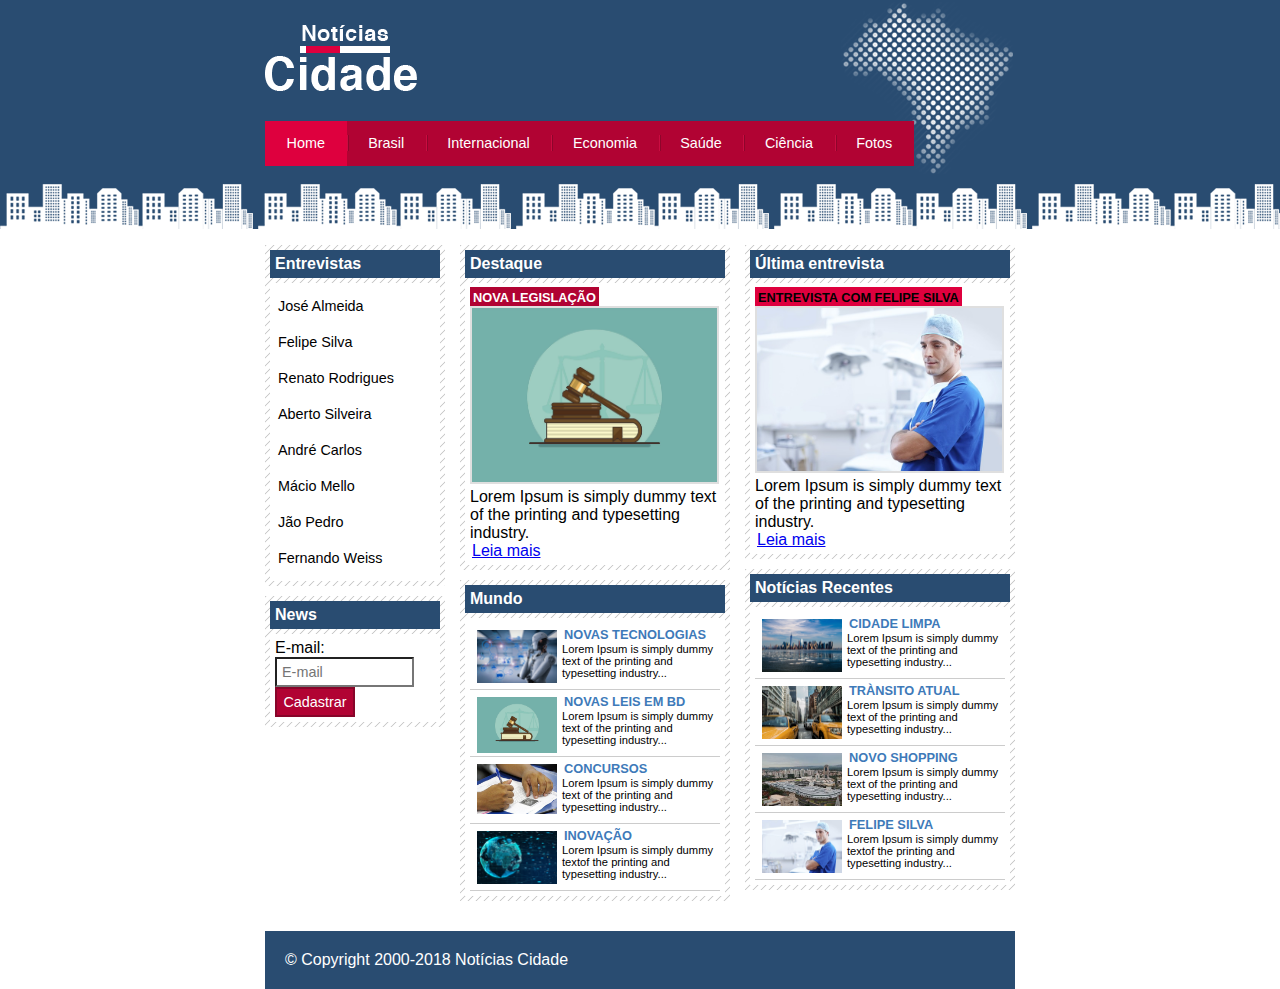
<file: index.html>
<!DOCTYPE html>
<html>
	<head>
		
		<title>Notícias cidade - Seu site de notícias</title>
		<meta charset="utf-8">

		<link rel="stylesheet" type="text/css" href="css/estilo.css">

	</head>


	<body class="home">  
			<!-- Inicio container -->
		<div id="container">
			
			<!-- Inicio topo -->
			<div id="topo">

				<h1 class="logo">Notícias cidade</h1>

				<ul id="navegacao">
					
					<li class="primeiro"><a id="home" href="index.html">Home</a></li>
					<li><a id="brasil" href="brasil.html">Brasil</a></li>
					<li><a id="internacional" href="internacional.html">Internacional</a></li>
					<li><a id="economia" href="economia.html">Economia</a></li>
					<li><a id="saude" href="saude.html">Saúde</a></li>
					<li><a id="ciencia" href="ciencia.html">Ciência</a></li>
					<li><a id="fotos" href="fotos.html">Fotos</a></li>

				</ul>
				
			</div> <!-- Fim topo -->

			<!-- Inicio conteudo -->
			<div id="conteudo">

				<div id="primario">
					
					<div class="caixa destaque">
						
						<h2>Destaque</h2>
						<div class="caixa-conteudo">
							
							<h3>Nova legislação</h3>
							<img class="imagem-principal" src="imagens/leis.jpg" width="100%">
							<p>Lorem Ipsum is simply dummy text of the printing and typesetting industry. 
							</p>
							<a href="nova-legislacao.html">Leia mais</a>

						</div>
							
					</div>

					<div class="caixa" id="lista-noticias">
						
						<h2>Mundo</h2>
						<div class="caixa-conteudo" >
							
				<ul >
											
				<li>
												
				<a href="fotos.html">
													
				<img src="imagens/tecnologia.jpg" width="80">
					
				<h3>Novas tecnologias</h3>
			    
			    <p>Lorem Ipsum is simply dummy text of the printing and typesetting industry... </p>

				</a>

				 </li>

				<li>
												
				<a href="nova-legislacao.html">
													
					<img src="imagens/leis.jpg" width="80">
					
					<h3>Novas Leis em BD</h3>
					
					<p>Lorem Ipsum is simply dummy text of the printing and typesetting industry...</p>

				</a>

					</li>

				<li>
									
					<a href="brasil.html">
										
					<img src="imagens/concursos.jpg" width="80">
					
					<h3>Concursos</h3>
					
					<p>Lorem Ipsum is simply dummy text of the printing and typesetting industry... </p>

									</a>

								</li>

								<li>

									<a href="">
										
										<img src="imagens/inovacao.jpg" width="80">
										<h3>Inovação</h3>
										<p>Lorem Ipsum is simply dummy textof the printing and typesetting industry... </p>

				</a>


								 </li>


							</ul>
							

						</div>
							
					</div>


				</div>


				<div id="secundario">
					
					<div class="caixa entrevista">
						
						<h2>Última entrevista</h2>
						<div class="caixa-conteudo">
							
							<h3>Entrevista com Felipe Silva</h3>
							<img class="imagem-principal" src="imagens/doutor.jpg" width="100%">
							<p>Lorem Ipsum is simply dummy text of the printing and typesetting industry. 
							</p>
							<a href="felipesantana.html">Leia mais</a>

						</div>
					</div>

					<div class="caixa" id="lista-noticias">
						
						<h2>Notícias Recentes</h2>
						<div class="caixa-conteudo" >
							
							<ul >
								
								<li>
									
									<a href="">
										
										<img src="imagens/cidade.jpg" width="80">
										<h3>Cidade Limpa</h3>
										<p>Lorem Ipsum is simply dummy text of the printing and typesetting industry... </p>

									</a>

								</li>

								<li>
									
									<a href="">
										
										<img src="imagens/taxi.jpg" width="80">
										<h3>Trànsito atual</h3>
										<p>Lorem Ipsum is simply dummy text of the printing and typesetting industry...</p>

									</a>

								</li>

								<li>
									
									<a href="">
										
										<img src="imagens/shopping.jpeg" width="80">
										<h3>Novo Shopping</h3>
										<p>Lorem Ipsum is simply dummy text of the printing and typesetting industry... </p>

									</a>

								</li>

								<li>

									<a href="felipesantana.html">
										
										<img src="imagens/doutor.jpg" width="80">
										<h3>Felipe silva</h3>
										<p>Lorem Ipsum is simply dummy textof the printing and typesetting industry... </p>

									</a>


								 </li>


							</ul>
							

						</div>
							
					</div>


				</div>







				<!-- Inicio lateral -->
				<div id="lateral">

					<div class="caixa">
						
						<h2>Entrevistas</h2>
						<div class="caixa-conteudo">

							<ul>
								
								<li><a href="">José Almeida</a></li>
								<li><a href="felipesantana.html">Felipe Silva</a></li>
								<li><a href="">Renato Rodrigues</a></li>
								<li><a href="">Aberto Silveira</a></li>
								<li><a href="">André Carlos</a></li>
								<li><a href="">Mácio Mello</a></li>
								<li><a href="">Jão Pedro</a></li>
								<li><a href="">Fernando Weiss</a></li>

							</ul>
						</div>

					</div>

					<div class="caixa">
						
						<h2>News</h2>
						<div class="caixa-conteudo">

							<form>
								
								<div>
									<label for="email">E-mail:</label>
									<input type="text" name="email" id="email" placeholder="E-mail">
								</div>
								<div>
									<input class="submit" type="submit" value="Cadastrar">
								</div>

							</form>
							
						</div>


				</div><!-- Fim lateral --> 



			</div> <!-- Fim conteudo -->

			
		</div> <!-- Fim container -->

			<div id="container-rodape" style="clear: both;">

				<div id="rodape">
					
					&copy; Copyright 2000-2018 Notícias Cidade

				</div>
				
			</div>


	</body>


</html>
</file>
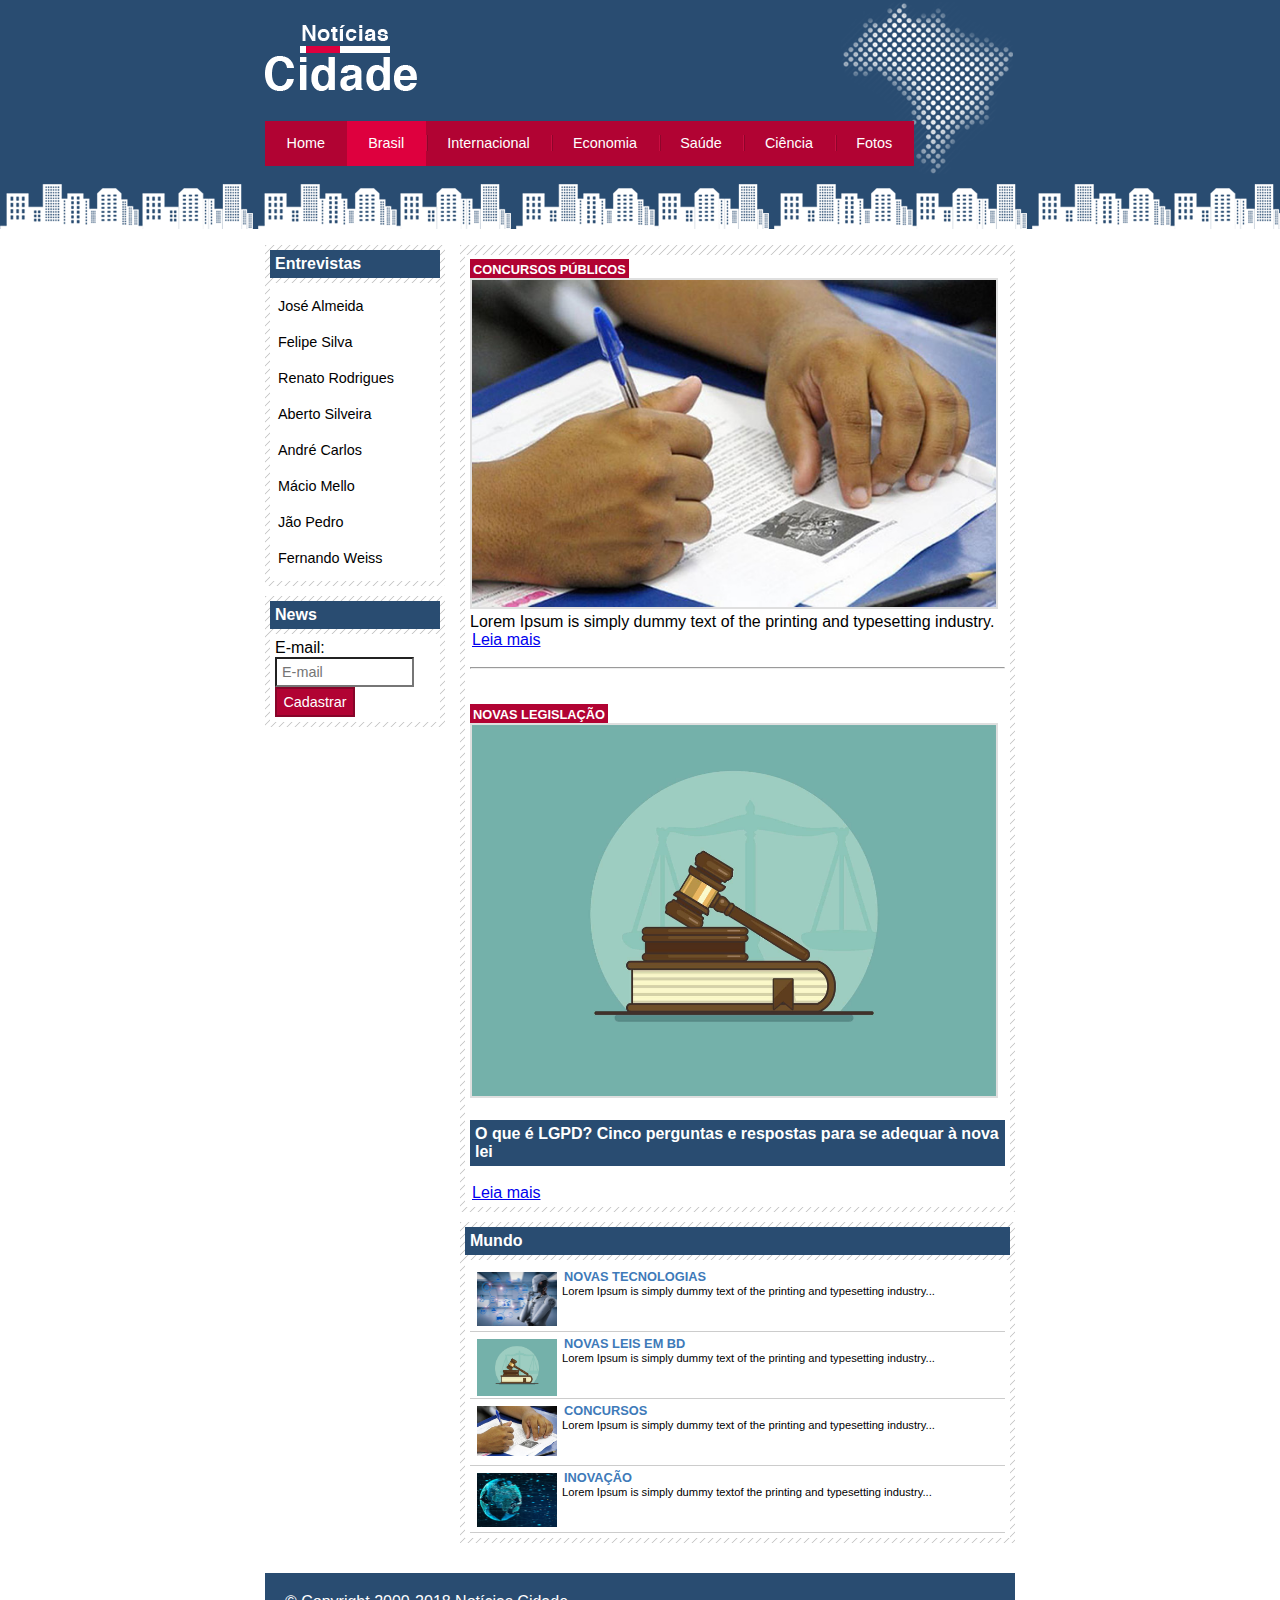
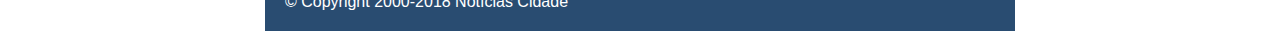
<file: brasil.html>
<!DOCTYPE html>
<html>
	<head>
		
		<title>Notícias cidade - Seu site de notícias</title>
		<meta charset="utf-8">

		<link rel="stylesheet" type="text/css" href="css/estilo.css">

	</head>


	<body id="duas-colunas" class="brasil">  
			<!-- Inicio container -->
		<div id="container">
			
			<!-- Inicio topo -->
			<div id="topo">

				<h1 class="logo">Notícias cidade</h1>

				<ul id="navegacao">
					
					<li class="primeiro"><a id="home" href="index.html">Home</a></li>
					<li><a id="brasil" href="brasil.html">Brasil</a></li>
					<li><a id="internacional" href="internacional.html">Internacional</a></li>
					<li><a id="economia" href="economia.html">Economia</a></li>
					<li><a id="saude" href="saude.html">Saúde</a></li>
					<li><a id="ciencia" href="ciencia.html">Ciência</a></li>
					<li><a id="fotos" href="fotos.html">Fotos</a></li>

				</ul>
				
			</div> <!-- Fim topo -->

			<!-- Inicio conteudo -->
			<div id="conteudo">

				<div id="primario">
					
					<div class="caixa destaque">
						
				
						<div class="caixa-conteudo">
							
							<h3>Concursos Públicos</h3>
							<img class="imagem-principal" src="imagens/concursos.jpg" width="100%">
							<p>Lorem Ipsum is simply dummy text of the printing and typesetting industry. 
							</p>
							<a href="concursos.html">Leia mais</a><br><br><hr><br><br>

							<h3>Novas legislação</h3>
							<img class="imagem-principal" src="imagens/leis.jpg" width="100%"><br><br>

							<h2>O que é LGPD? Cinco perguntas e respostas para se adequar à nova lei</h2><br>
							<a href="nova-legislacao.html">Leia mais</a>

							

						</div>
							
					</div>

					<div class="caixa" id="lista-noticias">
						
						<h2>Mundo</h2>
						<div class="caixa-conteudo" >
							
							<ul >
								
								<li>
									
									<a href="fotos.html">
										
										<img src="imagens/tecnologia.jpg" width="80">
										<h3>Novas tecnologias</h3>
										<p>Lorem Ipsum is simply dummy text of the printing and typesetting industry... </p>

									</a>

								</li>

								<li>
									
									<a href="nova-legislacao.html">
										
										<img src="imagens/leis.jpg" width="80">
										<h3>Novas Leis em BD</h3>
										<p>Lorem Ipsum is simply dummy text of the printing and typesetting industry...</p>

									</a>

								</li>

								<li>
									
									<a href="brasil.html">
										
										<img src="imagens/concursos.jpg" width="80">
										<h3>Concursos</h3>
										<p>Lorem Ipsum is simply dummy text of the printing and typesetting industry... </p>

									</a>

								</li>

								<li>

									<a href="">
										
										<img src="imagens/inovacao.jpg" width="80">
										<h3>Inovação</h3>
										<p>Lorem Ipsum is simply dummy textof the printing and typesetting industry... </p>

									</a>


								 </li>


							</ul>
							

						</div>
							
					</div>


				</div>


			

				<!-- Inicio lateral -->
				<div id="lateral">

					<div class="caixa">
						
						<h2>Entrevistas</h2>
						<div class="caixa-conteudo">

							<ul>
								
								<li><a href="">José Almeida</a></li>
								<li><a href="">Felipe Silva</a></li>
								<li><a href="">Renato Rodrigues</a></li>
								<li><a href="">Aberto Silveira</a></li>
								<li><a href="">André Carlos</a></li>
								<li><a href="">Mácio Mello</a></li>
								<li><a href="">Jão Pedro</a></li>
								<li><a href="">Fernando Weiss</a></li>

							</ul>
						</div>

					</div>

					<div class="caixa">
						
						<h2>News</h2>
						<div class="caixa-conteudo">

							<form>
								
								<div>
									<label for="email">E-mail:</label>
									<input type="text" name="email" id="email" placeholder="E-mail">
								</div>
								<div>
									<input class="submit" type="submit" value="Cadastrar">
								</div>

							</form>
							
						</div>


				</div><!-- Fim lateral --> 



			</div> <!-- Fim conteudo -->

			
		</div> <!-- Fim container -->

			<div id="container-rodape" style="clear: both;">

				<div id="rodape">
					
					&copy; Copyright 2000-2018 Notícias Cidade

				</div>
				
			</div>


	</body>


</html>
</file>
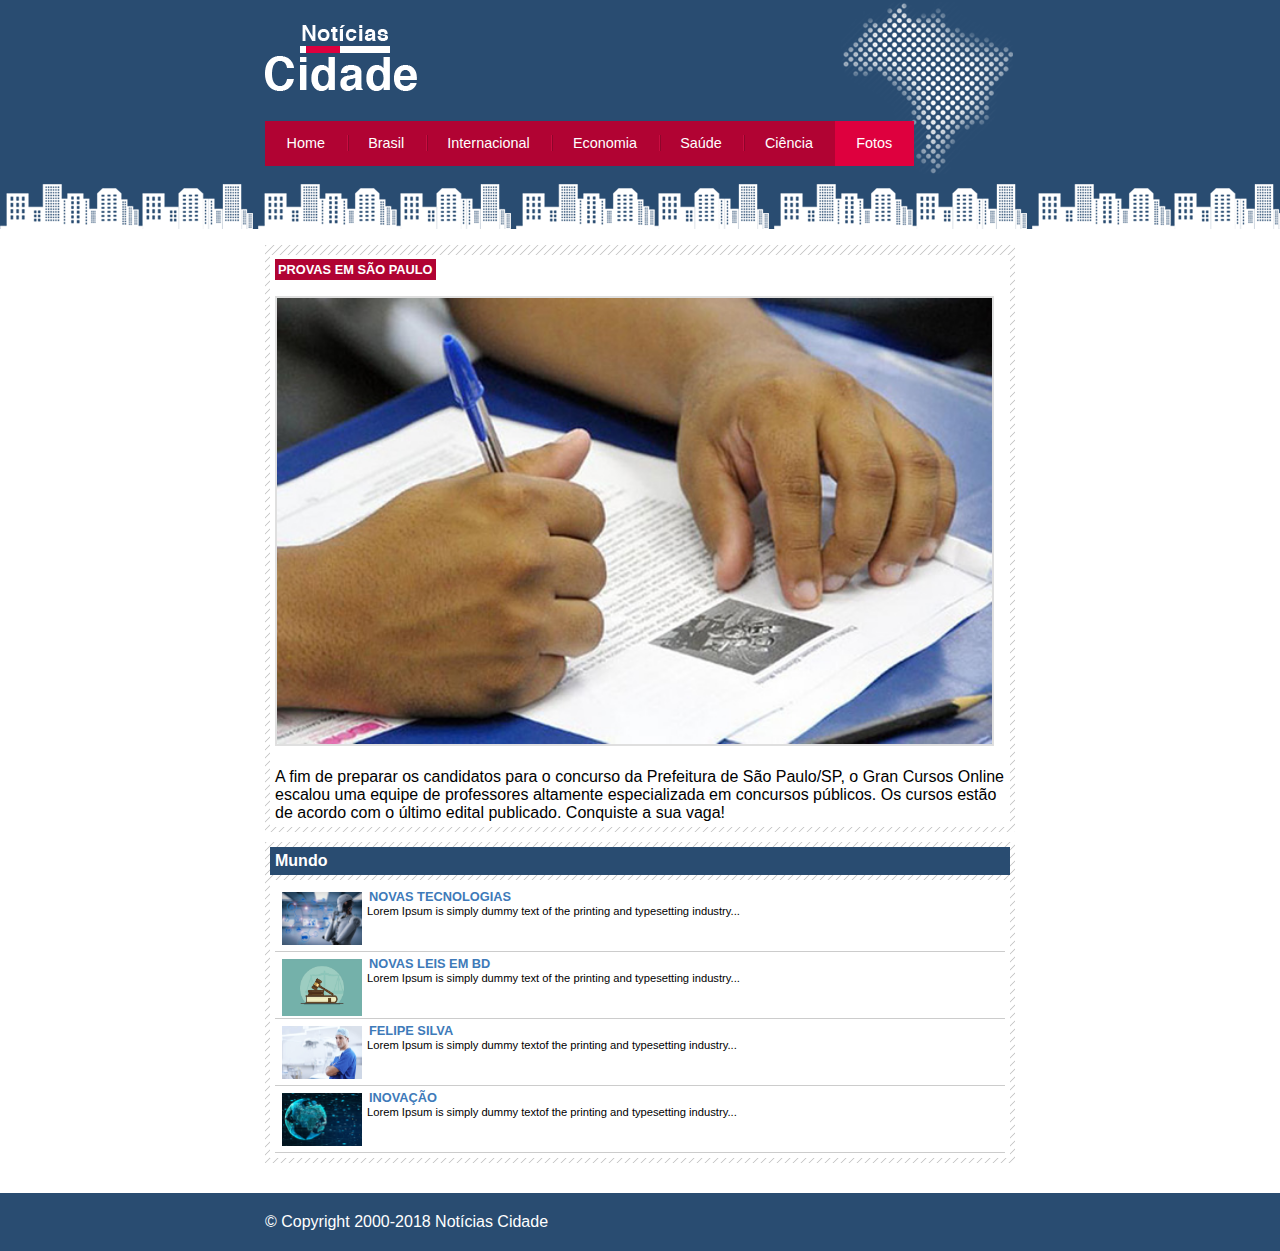
<file: concursos.html>
<!DOCTYPE html>
<html>
	<head>
		
		<title>Notícias cidade - Seu site de notícias</title>
		<meta charset="utf-8">

		<link rel="stylesheet" type="text/css" href="css/estilo.css">

	</head>


	<body id="uma-coluna" class="fotos">  
			<!-- Inicio container -->
		<div id="container">
			
			<!-- Inicio topo -->
			<div id="topo">

				<h1 class="logo">Notícias cidade</h1>

				<ul id="navegacao">
					
					<li class="primeiro"><a id="home" href="index.html">Home</a></li>
					<li><a id="brasil" href="brasil.html">Brasil</a></li>
					<li><a id="internacional" href="internacional.html">Internacional</a></li>
					<li><a id="economia" href="economia.html">Economia</a></li>
					<li><a id="saude" href="saude.html">Saúde</a></li>
					<li><a id="ciencia" href="ciencia.html">Ciência</a></li>
					<li><a id="fotos" href="fotos.html">Fotos</a></li>

				</ul>
				
			</div> <!-- Fim topo -->

			<!-- Inicio conteudo -->
			<div id="conteudo">

				<div id="primario">
					
					<div class="caixa destaque">
						
				
						<div class="caixa-conteudo">
							
							<h3>Provas em São paulo</h3><br><br>
							<img class="imagem-principal" src="imagens/concursos.jpg" width="100%"><br><br>
							<p>A fim de preparar os candidatos para o concurso da Prefeitura de São Paulo/SP, o Gran Cursos Online escalou uma equipe de professores altamente especializada em concursos públicos. Os cursos estão de acordo com o último edital publicado. Conquiste a sua vaga! 
							</p>
				
						</div>
							
					</div>

					<div class="caixa" id="lista-noticias">
						
						<h2>Mundo</h2>
						<div class="caixa-conteudo" >
							
							<ul >
								
								<li>
									
									<a href="fotos.html">
										
										<img src="imagens/tecnologia.jpg" width="80">
										<h3>Novas tecnologias</h3>
										<p>Lorem Ipsum is simply dummy text of the printing and typesetting industry... </p>

									</a>

								</li>

								<li>
									
									<a href="nova-legislacao.html">
										
										<img src="imagens/leis.jpg" width="80">
										<h3>Novas Leis em BD</h3>
										<p>Lorem Ipsum is simply dummy text of the printing and typesetting industry...</p>

									</a>

								</li>

								<li>

									<a href="saude.html">
										
										<img src="imagens/doutor.jpg" width="80">
										<h3>Felipe silva</h3>
										<p>Lorem Ipsum is simply dummy textof the printing and typesetting industry... </p>

									</a>


								 </li>

								<li>

									<a href="saude.html">
										
										<img src="imagens/inovacao.jpg" width="80">
										<h3>Inovação</h3>
										<p>Lorem Ipsum is simply dummy textof the printing and typesetting industry... </p>

									</a>


								 </li>


							</ul>
							

						</div>
							
					</div>


				</div>


	


			</div> <!-- Fim conteudo -->

			
		</div> <!-- Fim container -->

			<div id="container-rodape" style="clear: both;">

				<div id="rodape">
					
					&copy; Copyright 2000-2018 Notícias Cidade

				</div>
				
			</div>


	</body>


</html>
</file>
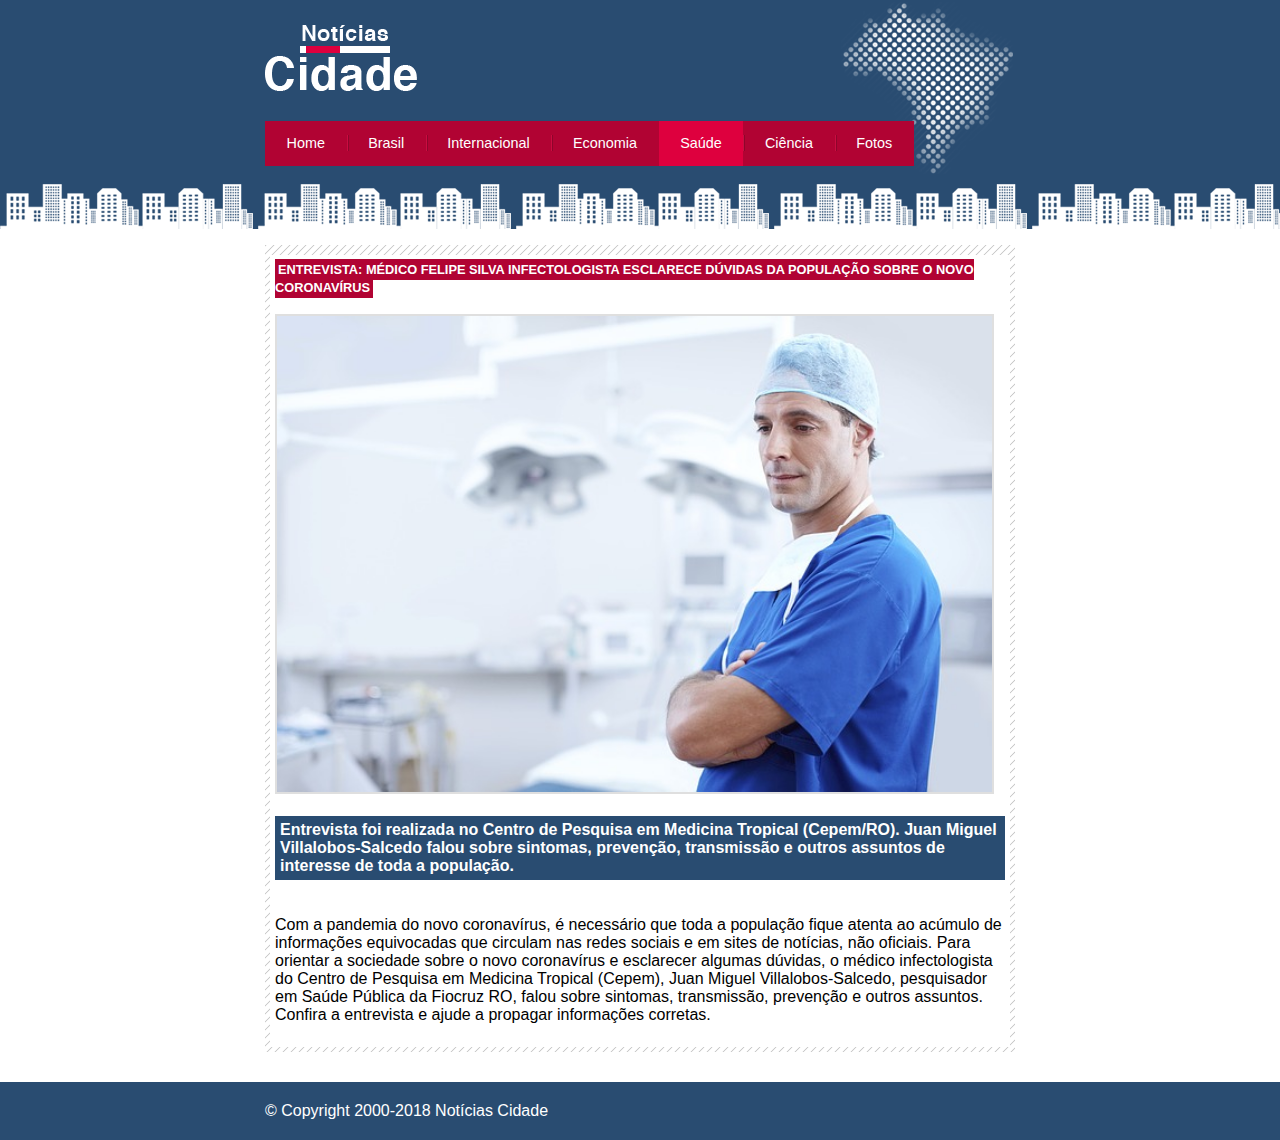
<file: felipesantana.html>
<!DOCTYPE html>
<html>
	<head>
		
		<title>Notícias cidade - Seu site de notícias</title>
		<meta charset="utf-8">

		<link rel="stylesheet" type="text/css" href="css/estilo.css">

	</head>


	<body id="uma-coluna" class="saude">  
			<!-- Inicio container -->
		<div id="container">
			
			<!-- Inicio topo -->
			<div id="topo">

				<h1 class="logo">Notícias cidade</h1>

				<ul id="navegacao">
					
					<li class="primeiro"><a id="home" href="index.html">Home</a></li>
					<li><a id="brasil" href="brasil.html">Brasil</a></li>
					<li><a id="internacional" href="internacional.html">Internacional</a></li>
					<li><a id="economia" href="economia.html">Economia</a></li>
					<li><a id="saude" href="saude.html">Saúde</a></li>
					<li><a id="ciencia" href="ciencia.html">Ciência</a></li>
					<li><a id="fotos" href="fotos.html">Fotos</a></li>

				</ul>
				
			</div> <!-- Fim topo -->

			<!-- Inicio conteudo -->
			<div id="conteudo">

				<div id="primario">
					
					<div class="caixa destaque">
						
						
						<div class="caixa-conteudo">
							
							<h3>Entrevista: Médico Felipe Silva infectologista esclarece dúvidas da população sobre o novo coronavírus</h3><br><br>

							<img class="imagem-principal" src="imagens/doutor.jpg" width="100%"><br><br>
							<h2>
								Entrevista foi realizada no Centro de Pesquisa em Medicina Tropical (Cepem/RO). Juan Miguel Villalobos-Salcedo falou sobre sintomas, prevenção, transmissão e outros assuntos de interesse de toda a população.

							</h2><br><br>

							<p>
								Com a pandemia do novo coronavírus, é necessário que toda a população fique atenta ao acúmulo de informações equivocadas que circulam nas redes sociais e em sites de notícias, não oficiais. Para orientar a sociedade sobre o novo coronavírus e esclarecer algumas dúvidas, o médico infectologista do Centro de Pesquisa em Medicina Tropical (Cepem), Juan Miguel Villalobos-Salcedo, pesquisador em Saúde Pública da Fiocruz RO, falou sobre sintomas, transmissão, prevenção e outros assuntos. Confira a entrevista e ajude a propagar informações corretas.

							</p><br>

					
						</div>
							
					</div>

				</div>


			</div> <!-- Fim conteudo -->

			
		</div> <!-- Fim container -->

			<div id="container-rodape" style="clear: both;">

				<div id="rodape">
					
					&copy; Copyright 2000-2018 Notícias Cidade

				</div>
				
			</div>


	</body>


</html>
</file>
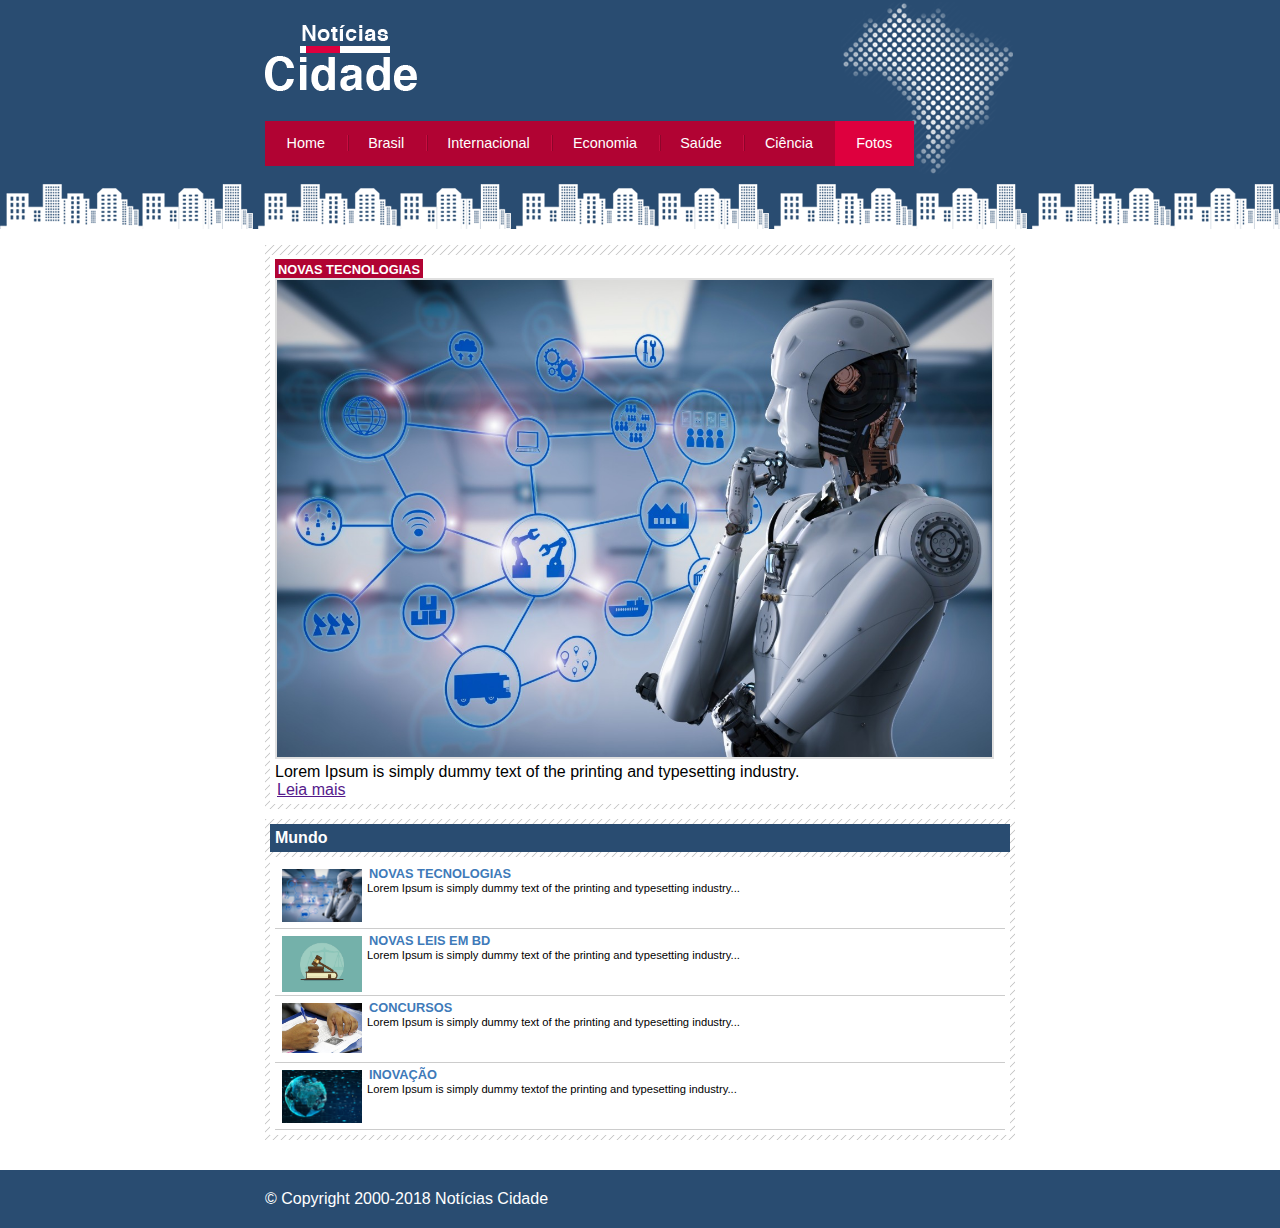
<file: fotos.html>
<!DOCTYPE html>
<html>
	<head>
		
		<title>Notícias cidade - Seu site de notícias</title>
		<meta charset="utf-8">

		<link rel="stylesheet" type="text/css" href="css/estilo.css">

	</head>


	<body id="uma-coluna" class="fotos">  
			<!-- Inicio container -->
		<div id="container">
			
			<!-- Inicio topo -->
			<div id="topo">

				<h1 class="logo">Notícias cidade</h1>

				<ul id="navegacao">
					
					<li class="primeiro"><a id="home" href="index.html">Home</a></li>
					<li><a id="brasil" href="brasil.html">Brasil</a></li>
					<li><a id="internacional" href="internacional.html">Internacional</a></li>
					<li><a id="economia" href="economia.html">Economia</a></li>
					<li><a id="saude" href="saude.html">Saúde</a></li>
					<li><a id="ciencia" href="ciencia.html">Ciência</a></li>
					<li><a id="fotos" href="fotos.html">Fotos</a></li>

				</ul>
				
			</div> <!-- Fim topo -->

			<!-- Inicio conteudo -->
			<div id="conteudo">

				<div id="primario">
					
					<div class="caixa destaque">
						
				
						<div class="caixa-conteudo">
							
							<h3>Novas tecnologias</h3>
							<img class="imagem-principal" src="imagens/tecnologia.jpg" width="100%">
							<p>Lorem Ipsum is simply dummy text of the printing and typesetting industry. 
							</p>
							<a href="">Leia mais</a>

						</div>
							
					</div>

					<div class="caixa" id="lista-noticias">
						
						<h2>Mundo</h2>
						<div class="caixa-conteudo" >
							
							<ul >
								
								<li>
									
									<a href="">
										
										<img src="imagens/tecnologia.jpg" width="80">
										<h3>Novas tecnologias</h3>
										<p>Lorem Ipsum is simply dummy text of the printing and typesetting industry... </p>

									</a>

								</li>

								<li>
									
									<a href="nova-legislacao.html">
										
										<img src="imagens/leis.jpg" width="80">
										<h3>Novas Leis em BD</h3>
										<p>Lorem Ipsum is simply dummy text of the printing and typesetting industry...</p>

									</a>

								</li>

								<li>
									
									<a href="brasil.html">
										
										<img src="imagens/concursos.jpg" width="80">
										<h3>Concursos</h3>
										<p>Lorem Ipsum is simply dummy text of the printing and typesetting industry... </p>

									</a>

								</li>

								<li>

									<a href="">
										
										<img src="imagens/inovacao.jpg" width="80">
										<h3>Inovação</h3>
										<p>Lorem Ipsum is simply dummy textof the printing and typesetting industry... </p>

									</a>


								 </li>


							</ul>
							

						</div>
							
					</div>


				</div>


	


			</div> <!-- Fim conteudo -->

			
		</div> <!-- Fim container -->

			<div id="container-rodape" style="clear: both;">

				<div id="rodape">
					
					&copy; Copyright 2000-2018 Notícias Cidade

				</div>
				
			</div>


	</body>


</html>
</file>
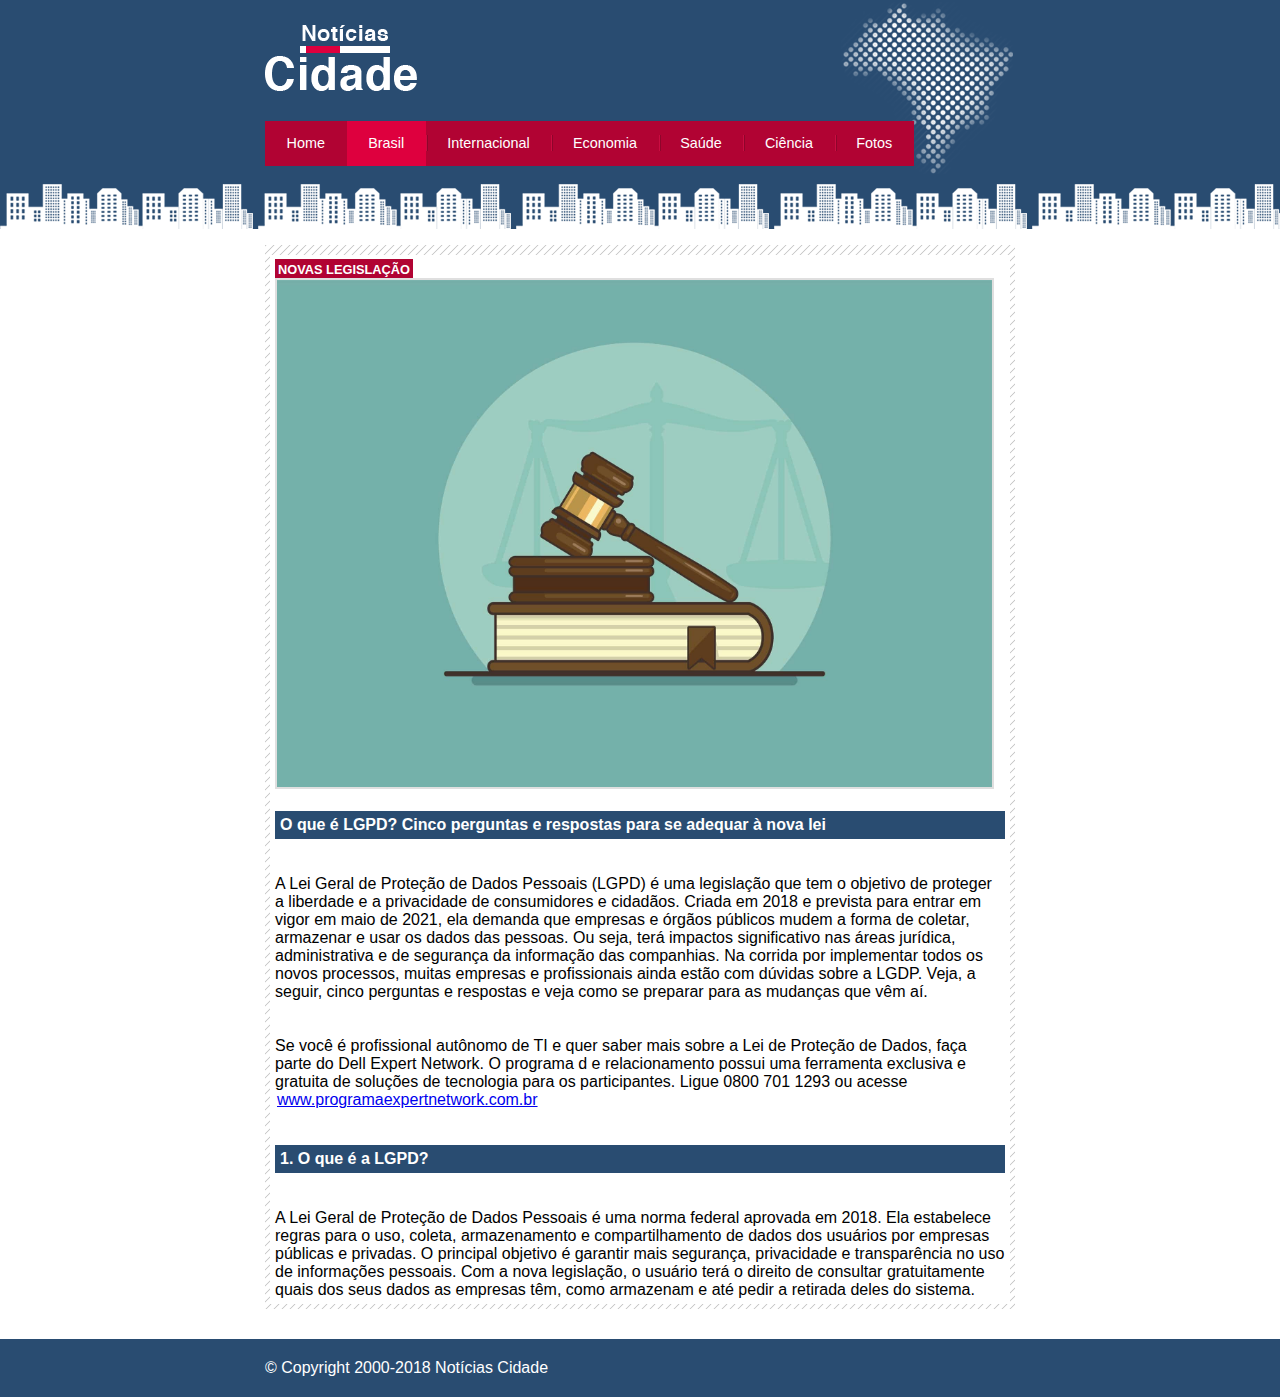
<file: nova-legislacao.html>
<!DOCTYPE html>
<html>
	<head>
		
		<title>Notícias cidade - Seu site de notícias</title>
		<meta charset="utf-8">

		<link rel="stylesheet" type="text/css" href="css/estilo.css">

	</head>


	<body id="uma-coluna" class="brasil">  
			<!-- Inicio container -->
		<div id="container">
			
			<!-- Inicio topo -->
			<div id="topo">

				<h1 class="logo">Notícias cidade</h1>

				<ul id="navegacao">
					
					<li class="primeiro"><a id="home" href="index.html">Home</a></li>
					<li><a id="brasil" href="brasil.html">Brasil</a></li>
					<li><a id="internacional" href="internacional.html">Internacional</a></li>
					<li><a id="economia" href="economia.html">Economia</a></li>
					<li><a id="saude" href="saude.html">Saúde</a></li>
					<li><a id="ciencia" href="ciencia.html">Ciência</a></li>
					<li><a id="fotos" href="fotos.html">Fotos</a></li>

				</ul>
				
			</div> <!-- Fim topo -->

			<!-- Inicio conteudo -->
			<div id="conteudo">

				<div id="primario">
					
					<div class="caixa destaque">
						
					
						<div class="caixa-conteudo">
							
							<h3>Novas legislação</h3>
							<img class="imagem-principal" src="imagens/leis.jpg" width="100%"><br><br>

							<h2>O que é LGPD? Cinco perguntas e respostas para se adequar à nova lei</h2><br><br>

							<p>A Lei Geral de Proteção de Dados Pessoais (LGPD) é uma legislação que tem o objetivo de proteger a liberdade e a privacidade de consumidores e cidadãos. Criada em 2018 e prevista para entrar em vigor em maio de 2021, ela demanda que empresas e órgãos públicos mudem a forma de coletar, armazenar e usar os dados das pessoas. Ou seja, terá impactos significativo nas áreas jurídica, administrativa e de segurança da informação das companhias. Na corrida por implementar todos os novos processos, muitas empresas e profissionais ainda estão com dúvidas sobre a LGDP. Veja, a seguir, cinco perguntas e respostas e veja como se preparar para as mudanças que vêm aí. 
							</p><br><br>


							<p>Se você é profissional autônomo de TI e quer saber mais sobre a Lei de Proteção de Dados, faça parte do Dell Expert Network. O programa d e relacionamento possui uma ferramenta exclusiva e gratuita de soluções de tecnologia para os participantes. Ligue 0800 701 1293 ou acesse <a href="https://www.programaexpertnetwork.com.br/">www.programaexpertnetwork.com.br</a>
							</p><br><br>

							<h2>1. O que é a LGPD?</h2><br><br>

							<p>
								A Lei Geral de Proteção de Dados Pessoais é uma norma federal aprovada em 2018. Ela estabelece regras para o uso, coleta, armazenamento e compartilhamento de dados dos usuários por empresas públicas e privadas. O principal objetivo é garantir mais segurança, privacidade e transparência no uso de informações pessoais. Com a nova legislação, o usuário terá o direito de consultar gratuitamente quais dos seus dados as empresas têm, como armazenam e até pedir a retirada deles do sistema.
								
							</p>


							
						

						</div>
							
					</div>

				</div>


	


			</div> <!-- Fim conteudo -->

			
		</div> <!-- Fim container -->

			<div id="container-rodape" style="clear: both;">

				<div id="rodape">
					
					&copy; Copyright 2000-2018 Notícias Cidade

				</div>
				
			</div>


	</body>


</html>
</file>
<file: css/estilo.css>
* {

	margin: 0;
	padding: 0;

}

body {

	font-family: "Trebuchet MS", Helvitica, sans-serif;
	background: #fff url(../imagens/fundo.png) repeat-x;
}

#container {

	width: 750px;
	margin: 0 auto;

}

#topo {

	height: 150px;
	background: url(../imagens/detalhe-topo.png) no-repeat right top;
	padding-top: 25px;

}

.logo {

	width: 152px;
	height: 66px;
	background: url(../imagens/logo.png) no-repeat center;
	text-indent: -3000px;
}

a:link, a:visited {

	color: #b1033;
	padding: 2px;
}

a:hover {

	color: #e50040;
}

ul {

	margin: 0;
	padding: 0;
	list-style: none;
}

#topo ul {

	margin-top: 30px;
	background: #b10333;
	float: left;

}


#topo ul li {

float:left;

}

#topo ul a {

	font-size: 0.9em;
	display:block;
	padding: 0.5em 1.5em;
	line-height: 2.1em;
	text-decoration: none;
	color:#fff;
	background: url(../imagens/divisor.png) no-repeat left center;
}

#topo ul .primeiro a {

	background: none;
}

#topo ul a:hover {

	color: #69001d;
}

body.home #navegacao a#home,
body.brasil #navegacao a#brasil,
body.internacional #navegacao a#internacional,
body.economia #navegacao a#economia,
body.saude #navegacao a#saude,
body.ciencia #navegacao a#ciencia,
body.fotos #navegacao a#fotos 
{

color: #fff;
background: #de003e;
cursor: text;

}

#conteudo {

	margin-top: 60px;
	background: #f5f5f5;
}

#lateral {

 width: 180px;
 float: left;
 margin: 0 0 20px -750px;


}

#primario {

	width: 270px;
	float: left;
	margin: 0 0 20px 195px;
	

}

#duas-colunas #primario {

	width: 555px;
	

}


#uma-coluna #primario {

	width: 750px;
	margin: 0 0 20px 0px;
	
}
#secundario {

	width: 270px;
	float: left;
	margin: 0 0 20px 15px;
	
}


.caixa {
	margin: 10px 0;
	padding: 5px;
	background: #f3f3f3 url(../imagens/fundo-caixa.png);
}

h2 {

	font-size: 1em;
	background: #294c71;
	color: #fff;
	padding: 5px;
}

.caixa-conteudo {

	background: #fff;
	padding: 5px;
	margin-top: 5px;
}

#lateral ul a {

	font-size: 0.9em;
	padding: 3px;
	display: block;
	line-height: 30px;
	color: #000;
	text-decoration: none;
	

}

#lateral ul a:hover {
	background: #f9f9f9 url(../imagens/marcador.png) no-repeat left center;
	padding-left: 20px; 
	color: #a1a1a1;
}

label {
	display: block;
	cursor: pointer;
}

input {
	padding: 5px;
	width: 125px;
	font-size: 0.9em;
	background: #fff;
}

input.submit {

	width: 80px;
	color: #fff;
	background-color: #b10333;
	border: 2px solid #870529;
}	

img.imagem-principal {
	width: 98%;
	border: 2px solid #dfdfdf;
}

h3 {

	text-transform: uppercase;
	display: inline;
	font-size: 0.8em;
	padding: 3px;

}

.destaque h3 {

	background: #b10333;
	color: #fff;
}

.entrevista h3 {

	background: #de003e;
	
}

#lista-noticias li {

	padding: 2px;
	border-bottom: 1px solid #ccc;
	height: 62px;
}

#lista-noticias li a img {

	float: left;
	margin: 5px;
}

#lista-noticias li a {

	text-decoration:none;
	

}

#lista-noticias li a h3 {

	
	font-size: 0.8em;
	padding: 0;
	color: #3e7ab9;

}

#lista-noticias li a p {

	
	font-size: 0.7em;
	color: #000;

}

#lista-noticias li:hover {

	background: #eee;
	cursor: pointer;	

}
#container-rodape {

	background: #294c71;
	padding: 20px;


}

#rodape {


	width: 750px;
	margin: 0 auto;
	color: #fff;
}
</file>
